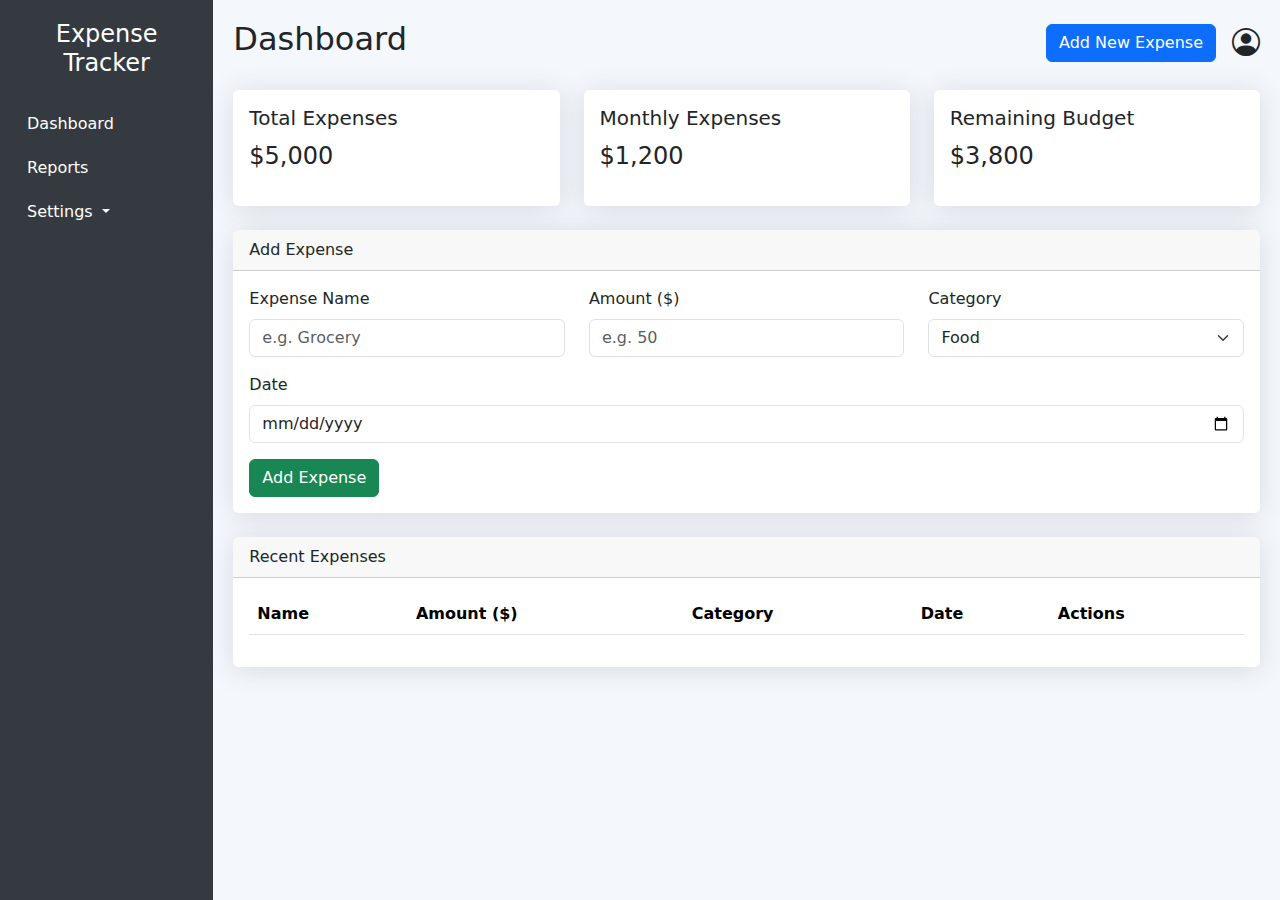
<file: src/exp.html>
<!DOCTYPE html>
<html lang="en">
<head>
  <meta charset="UTF-8">
  <title>Expenditure Tracker Dashboard</title>
  <meta name="viewport" content="width=device-width, initial-scale=1">
  <!-- Bootstrap CSS -->
  <link href="https://cdn.jsdelivr.net/npm/bootstrap@5.0.2/dist/css/bootstrap.min.css" rel="stylesheet">
  <!-- Bootstrap Icons (for user icon) -->
  <link rel="stylesheet" href="https://cdn.jsdelivr.net/npm/bootstrap-icons@1.9.1/font/bootstrap-icons.css">
  <!-- Custom CSS -->
  <style>
    body {
      background: #f4f7fc;
      transition: background-color 0.3s ease, color 0.3s ease;
    }
    .sidebar {
      min-height: 100vh;
      background: #343a40;
      color: #fff;
      padding-top: 20px;
    }
    .sidebar a {
      color: #fff;
      padding: 10px 15px;
      display: block;
      text-decoration: none;
    }
    .sidebar a:hover {
      background: #495057;
    }
    .main-content {
      padding: 20px;
      transition: background-color 0.3s ease, color 0.3s ease;
    }
    .card {
      box-shadow: 0 0.15rem 1.75rem 0 rgba(58,59,69,.15);
      border: none;
      border-radius: 0.35rem;
      transition: background-color 0.3s ease, color 0.3s ease;
    }
    .hidden {
      display: none;
    }
    /* Dropdown styling to match sidebar links */
    .nav-link {
      color: #fff !important;
      padding: 10px 15px;
    }
    .nav-link:hover {
      background: #495057;
      color: #fff !important;
    }
    .dropdown-menu {
      background-color: #343a40;
      border: none;
    }
    .dropdown-item {
      color: #fff;
    }
    .dropdown-item:hover {
      background-color: #495057;
      color: #fff;
    }
    /* Dark mode overrides */
    .dark-mode {
      background-color: #212529; /* Dark background */
      color: #f8f9fa;          /* Light text */
    }
    .dark-mode .sidebar {
      background-color: #1c1e21; /* Slightly darker sidebar */
    }
    .dark-mode .sidebar a:hover {
      background: #2c2f33;
    }
    .dark-mode .card {
      background-color: #2c2f33;
      color: #f8f9fa;
    }
    .dark-mode .dropdown-menu {
      background-color: #1c1e21;
    }
    .dark-mode .dropdown-item:hover {
      background-color: #2c2f33;
    }
    /* Toast positioning */
    .toast-container {
      position: fixed;
      bottom: 1rem;
      right: 1rem;
      z-index: 9999;
    }
  </style>
</head>
<body>
  <div class="container-fluid">
    <div class="row">
      <!-- Sidebar -->
      <nav class="col-md-2 sidebar">
        <div class="text-center mb-4">
          <h4>Expense Tracker</h4>
        </div>
        <!-- Nav links -->
        <a href="#" class="nav-link">Dashboard</a>
        <a href="reports.html" class="nav-link">Reports</a>
        <!-- Settings dropdown in the sidebar -->
        <div class="nav-item dropdown">
          <a class="nav-link dropdown-toggle" href="#" id="settingsDropdown" role="button"
             data-bs-toggle="dropdown" aria-expanded="false">
            Settings
          </a>
          <ul class="dropdown-menu" aria-labelledby="settingsDropdown">
            <li><a class="dropdown-item" href="#" id="changeTheme">Change Theme</a></li>
            <li><a class="dropdown-item" href="#">Enable Reminders</a></li>
            <li><a class="dropdown-item" href="#">Data Backup</a></li>
            <li><hr class="dropdown-divider"></li>
            <li><a class="dropdown-item" href="#">Logout</a></li>
          </ul>
        </div>
      </nav>
      
      <!-- Main Content -->
      <main class="col-md-10 main-content">
        <!-- Header with user icon -->
        <div class="d-flex justify-content-between align-items-center mb-4">
          <h2>Dashboard</h2>
          <div class="d-flex align-items-center">
            <button class="btn btn-primary me-3">Add New Expense</button>
            <!-- User icon -->
            <i class="bi bi-person-circle fs-3"></i>
          </div>
        </div>
        <!-- Summary Cards -->
        <div class="row mb-4">
          <div class="col-md-4">
            <div class="card p-3">
              <h5>Total Expenses</h5>
              <p class="fs-4">$5,000</p>
            </div>
          </div>
          <div class="col-md-4">
            <div class="card p-3">
              <h5>Monthly Expenses</h5>
              <p class="fs-4">$1,200</p>
            </div>
          </div>
          <div class="col-md-4">
            <div class="card p-3">
              <h5>Remaining Budget</h5>
              <p class="fs-4">$3,800</p>
            </div>
          </div>
        </div>
        <!-- Expense Form -->
        <div class="card mb-4">
          <div class="card-header">
            Add Expense
          </div>
          <div class="card-body">
            <form id="expenseForm">
              <div class="row mb-3">
                <div class="col-md-4">
                  <label for="expenseName" class="form-label">Expense Name</label>
                  <input type="text" id="expenseName" class="form-control" placeholder="e.g. Grocery">
                </div>
                <div class="col-md-4">
                  <label for="amount" class="form-label">Amount ($)</label>
                  <input type="number" id="amount" class="form-control" placeholder="e.g. 50">
                </div>
                <div class="col-md-4">
                  <label for="category" class="form-label">Category</label>
                  <select id="category" class="form-select">
                    <option value="Food">Food</option>
                    <option value="Transport">Transport</option>
                    <option value="Bills">Bills</option>
                    <option value="Entertainment">Entertainment</option>
                    <option value="Custom">Custom</option>
                  </select>
                </div>
              </div>
              <!-- Custom Category Input -->
              <div class="mb-3 hidden" id="customCategoryDiv">
                <label for="customCategory" class="form-label">Custom Category</label>
                <input type="text" id="customCategory" class="form-control" placeholder="Enter custom category">
              </div>
              <div class="mb-3">
                <label for="date" class="form-label">Date</label>
                <input type="date" id="date" class="form-control">
              </div>
              <button type="submit" class="btn btn-success" id="submitButton">Add Expense</button>
            </form>
          </div>
        </div>
        <!-- Expense Table -->
        <div class="card">
          <div class="card-header">
            Recent Expenses
          </div>
          <div class="card-body">
            <table class="table table-striped">
              <thead>
                <tr>
                  <th>Name</th>
                  <th>Amount ($)</th>
                  <th>Category</th>
                  <th>Date</th>
                  <th>Actions</th>
                </tr>
              </thead>
              <tbody id="expenseTable">
                <!-- New expense rows will appear here -->
              </tbody>
            </table>
          </div>
        </div>
      </main>
    </div>
  </div>

  <!-- Toast Container -->
  <div class="toast-container">
    <div id="liveToast" class="toast" role="alert" aria-live="assertive" aria-atomic="true">
      <div class="toast-header">
        <strong class="me-auto">Expense Tracker</strong>
        <small class="text-muted">Now</small>
        <button type="button" class="btn-close" data-bs-dismiss="toast" aria-label="Close"></button>
      </div>
      <div class="toast-body" id="toastBody">
        <!-- This text will be updated dynamically -->
      </div>
    </div>
  </div>
  
  <!-- Bootstrap JS bundle (includes Popper for dropdowns) -->
  <script src="https://cdn.jsdelivr.net/npm/bootstrap@5.0.2/dist/js/bootstrap.bundle.min.js"></script>
  
  <!-- Custom JS for dynamic expense handling and theme toggle -->
  <script>
    let editRow = null; // Stores the row being edited

    // -------------------------
    // THEME TOGGLE FUNCTIONALITY
    // -------------------------
    // On page load, check localStorage for theme preference
    document.addEventListener('DOMContentLoaded', () => {
      const savedTheme = localStorage.getItem('theme');
      if (savedTheme === 'dark') {
        document.body.classList.add('dark-mode');
      }
    });

    // Toggle theme on "Change Theme" click
    document.getElementById('changeTheme').addEventListener('click', function(e) {
      e.preventDefault();
      const isDark = document.body.classList.toggle('dark-mode');
      // Save preference
      localStorage.setItem('theme', isDark ? 'dark' : 'light');
    });

    // -------------------------
    // TOAST NOTIFICATION
    // -------------------------
    function showToast(message) {
      document.getElementById('toastBody').textContent = message;
      let toastEl = document.getElementById('liveToast');
      let toast = new bootstrap.Toast(toastEl);
      toast.show();
    }

    // -------------------------
    // CATEGORY FORM HANDLING
    // -------------------------
    document.getElementById('category').addEventListener('change', function() {
      const categorySelect = this.value;
      const customDiv = document.getElementById('customCategoryDiv');
      if (categorySelect === 'Custom') {
        customDiv.classList.remove('hidden');
      } else {
        customDiv.classList.add('hidden');
        document.getElementById('customCategory').value = '';
      }
    });

    // Handle form submission to add or update an expense
    document.getElementById('expenseForm').addEventListener('submit', function(e) {
      e.preventDefault();
      
      // Retrieve form values
      const expenseName = document.getElementById('expenseName').value;
      const amount = document.getElementById('amount').value;
      let category = document.getElementById('category').value;
      const customCategory = document.getElementById('customCategory').value;
      const date = document.getElementById('date').value;
      
      // Basic validation
      if(expenseName === '' || amount === '' || date === ''){
          alert('Please fill in all required fields');
          return;
      }
      
      // Use custom category if "Custom" is selected
      if(category === 'Custom') {
        if(customCategory.trim() === ''){
          alert('Please enter a custom category');
          return;
        }
        category = customCategory.trim();
      }
      
      // If editing, update the existing row; otherwise, add a new row.
      if (editRow) {
        editRow.cells[0].textContent = expenseName;
        editRow.cells[1].textContent = amount;
        editRow.cells[2].textContent = category;
        editRow.cells[3].textContent = date;
        // Reset editing state
        editRow = null;
        document.getElementById('submitButton').textContent = 'Add Expense';
        showToast("Expense updated successfully!");
      } else {
        // Create a new table row for the new expense
        const newRow = document.createElement('tr');
        newRow.innerHTML = `
          <td>${expenseName}</td>
          <td>${amount}</td>
          <td>${category}</td>
          <td>${date}</td>
          <td>
            <button class="btn btn-sm btn-primary" onclick="editExpense(this)">Edit</button>
            <button class="btn btn-sm btn-danger" onclick="deleteExpense(this)">Delete</button>
          </td>
        `;
        document.getElementById('expenseTable').appendChild(newRow);
        showToast("Expense added successfully!");
      }
      
      // Reset the form fields after submission
      document.getElementById('expenseForm').reset();
      document.getElementById('customCategoryDiv').classList.add('hidden');
    });
    
    // Function to delete an expense row
    function deleteExpense(btn) {
      if (editRow && btn.closest('tr') === editRow) {
        document.getElementById('expenseForm').reset();
        document.getElementById('submitButton').textContent = 'Add Expense';
        document.getElementById('customCategoryDiv').classList.add('hidden');
        editRow = null;
      }
      btn.closest('tr').remove();
      showToast("Expense deleted!");
    }
    
    // Function to initiate editing for an expense row
    function editExpense(btn) {
      editRow = btn.closest('tr');
      // Pre-fill the form with the existing data from the row
      document.getElementById('expenseName').value = editRow.cells[0].textContent;
      document.getElementById('amount').value = editRow.cells[1].textContent;
      const existingCategory = editRow.cells[2].textContent;
      // Check if the existing category matches a predefined option
      const predefined = ['Food', 'Transport', 'Bills', 'Entertainment'];
      if (predefined.includes(existingCategory)) {
        document.getElementById('category').value = existingCategory;
        document.getElementById('customCategoryDiv').classList.add('hidden');
        document.getElementById('customCategory').value = '';
      } else {
        // For a custom category, select "Custom" and show the input
        document.getElementById('category').value = 'Custom';
        document.getElementById('customCategoryDiv').classList.remove('hidden');
        document.getElementById('customCategory').value = existingCategory;
      }
      document.getElementById('date').value = editRow.cells[3].textContent;
      document.getElementById('submitButton').textContent = 'Update Expense';
    }
  </script>
</body>
</html>
</file>
